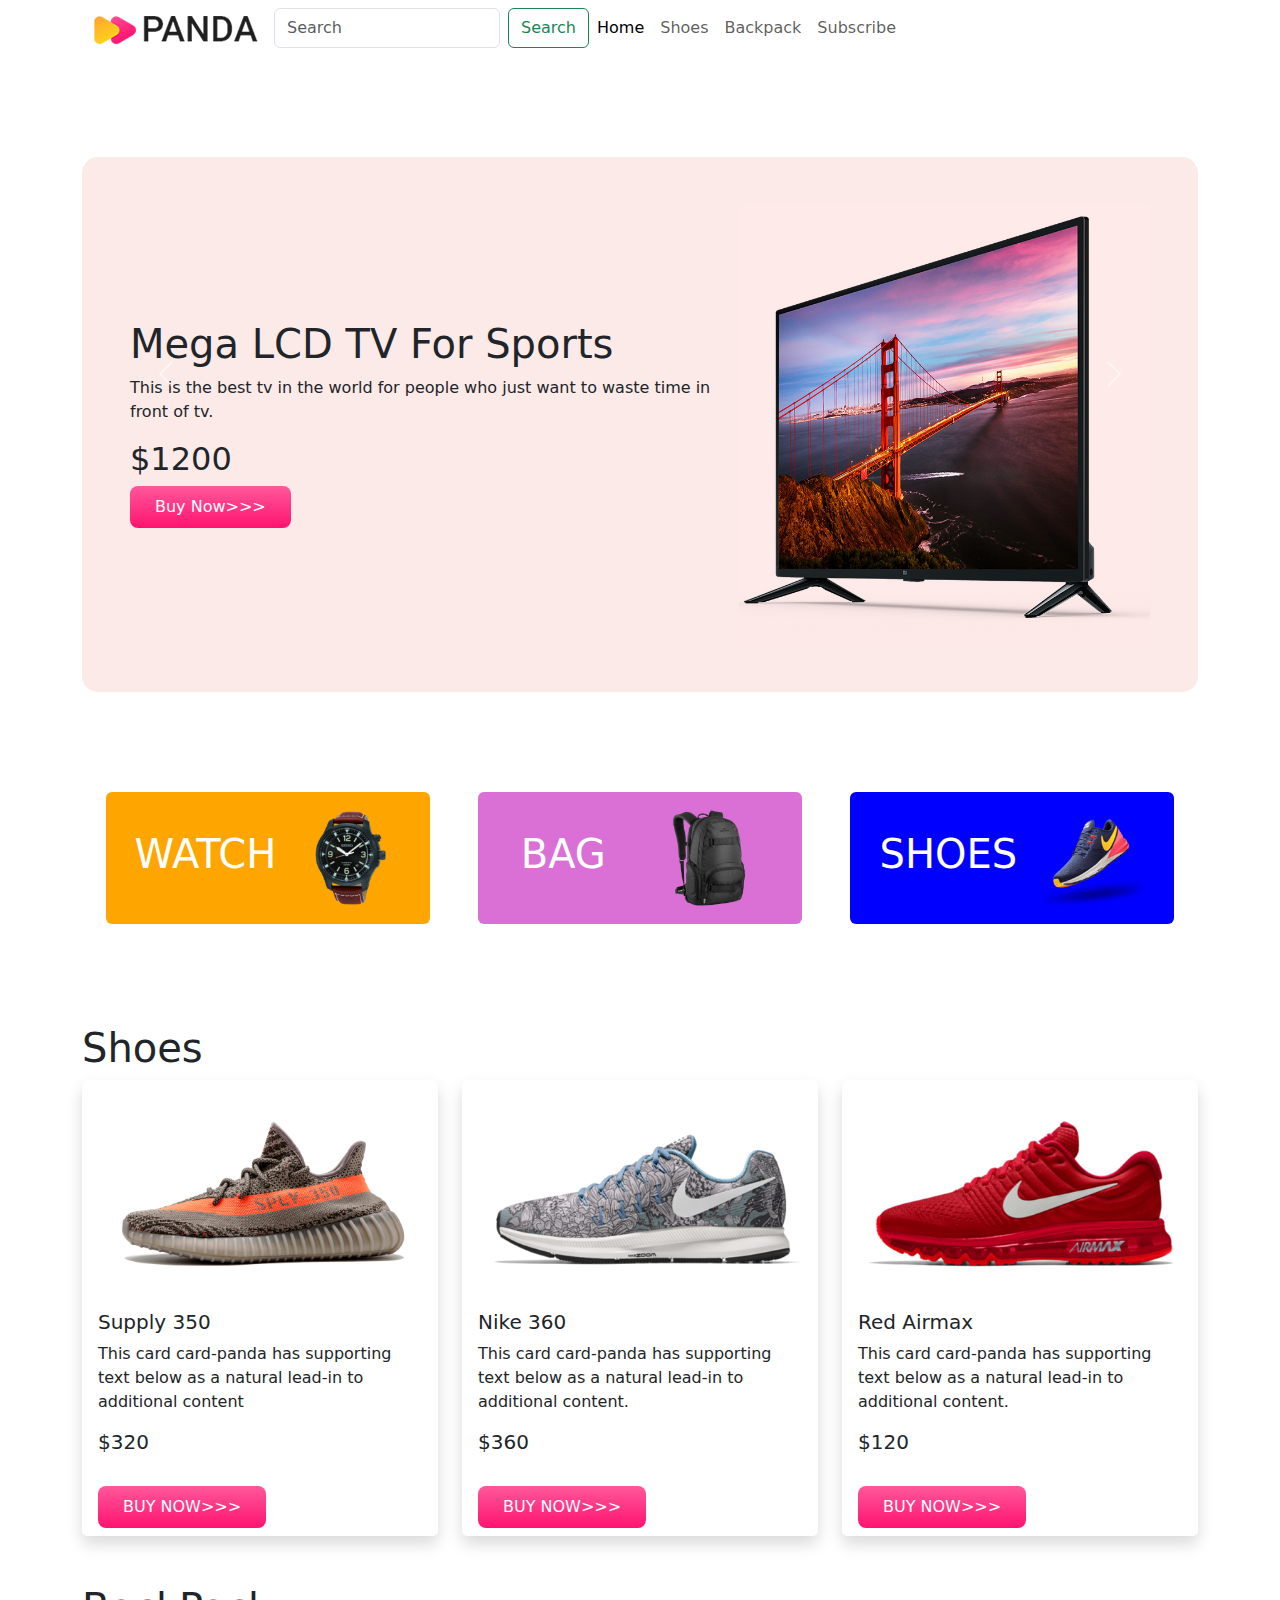
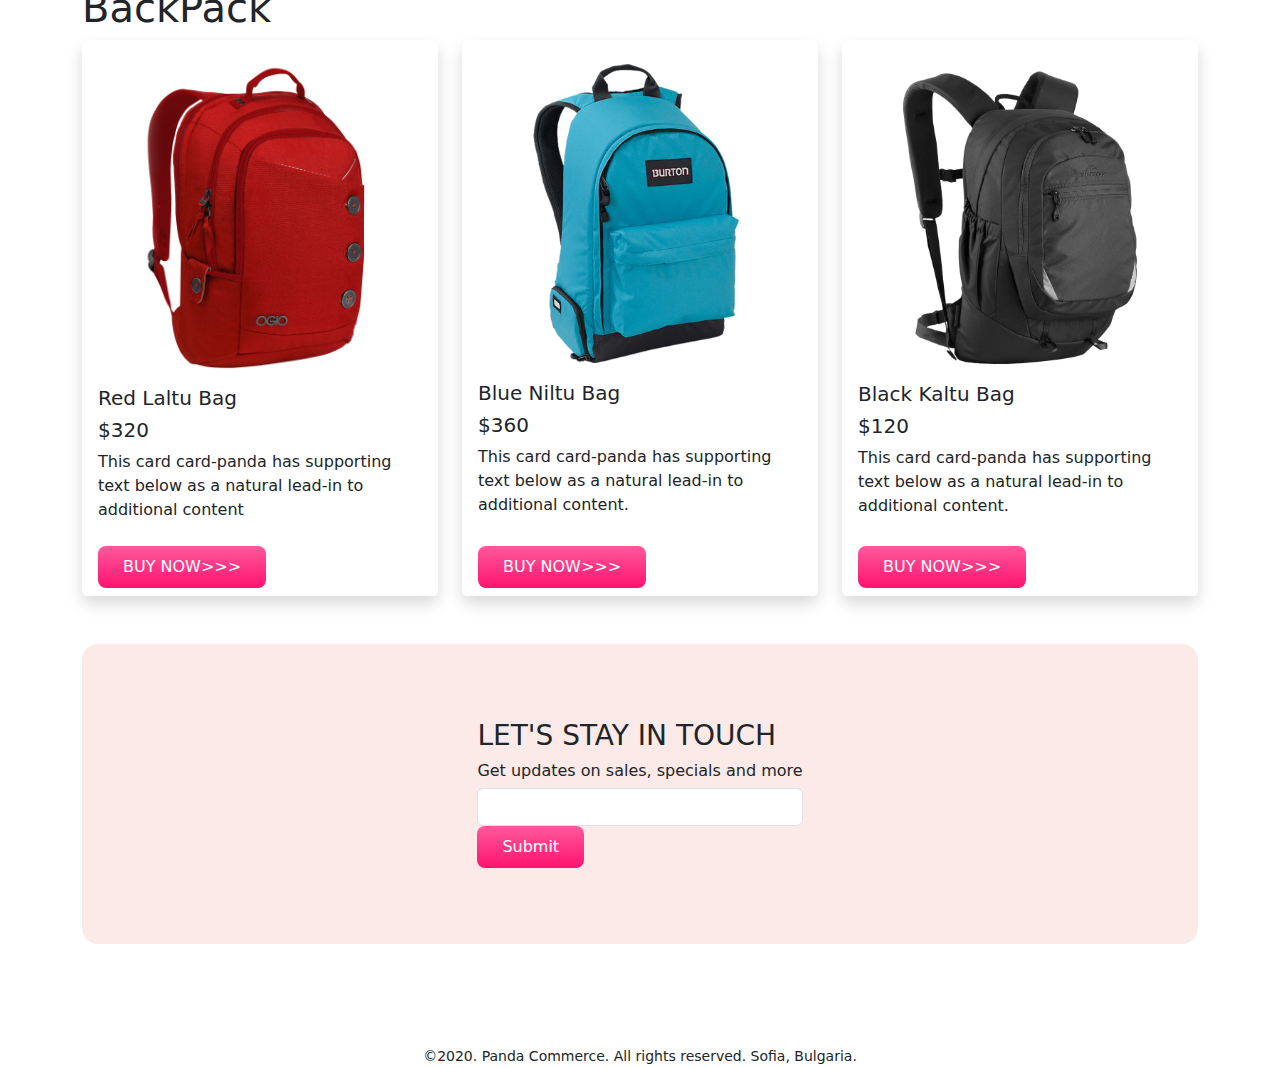
<file: index.html>
<!DOCTYPE html>
<html lang="en">
<head>
    <meta charset="UTF-8">
    <meta http-equiv="X-UA-Compatible" content="IE=edge">
    <meta name="viewport" content="width=device-width, initial-scale=1.0">
    <title>bootstrap</title>
    <link rel="stylesheet" href="css/bootstrap.min.css">
    <link rel="stylesheet" href="css/style.css">
</head>
<body>
    <header class="container">
        <nav class="navbar navbar-expand-lg">
        <div class="container-fluid">
          <a class="navbar-brand" href="#"><img src="images/logo.png" alt=""></a>

          <button class="navbar-toggler " type="button" data-bs-toggle="collapse" data-bs-target="#navbarNavAltMarkup" aria-controls="navbarNavAltMarkup" aria-expanded="false" aria-label="Toggle navigation">
            <span class="navbar-toggler-icon"></span>
          </button>
          <div class="collapse navbar-collapse" id="navbarNavAltMarkup">
            <div class="navbar-nav">
                <form class="d-flex" role="search">
                    <input class="form-control me-2" type="search" placeholder="Search" aria-label="Search">
                    <button class="btn btn-outline-success" type="submit">Search</button>
                  </form>
                  
              <a class="nav-link active" aria-current="page" href="#">Home</a>
              <a class="nav-link" href="#Shoes">Shoes</a>
              <a class="nav-link" href="#Backpack">Backpack</a>
              <a class="nav-link" href="#Subscribe">Subscribe</a>
            </div>
          </div>
        </div>
      </nav>
      <div id="carouselExampleAutoplaying" class="carousel slide panda-slide" data-bs-ride="carousel">
        <div class="carousel-inner">
          <div class="carousel-item active">
           <div class="row align-items-center p-5">
            <div class="col-md-7">
              <h1>Mega LCD TV For Sports</h1>
              <p>This is the best tv in the world for people who just want to waste time in  front of tv.</p>
              <h2>$1200</h2>
              <button class="btn btn-info buy-now-button">Buy Now>>></button>
            </div>
            <div class="col-md-5">
              <img src="images/banner-images/tv.png" class="d-block w-100" alt="...">
            </div>
           </div>
          </div>
          <div class="carousel-item">
            <div class="row align-items-center p-5">
              <div class="col-md-7">
                <h1>X-Box for your living room</h1>
              <p>This is the best headphone in the world for people who just want to waste time in front of funky world.</p>
              <h2>$600</h2>
              <button class="btn btn-info buy-now-button">Buy Now>>></button>
              </div>
              <div class="col-md-5">
                <img src="images/banner-images/xbox.png" class="d-block w-100" alt="...">
              </div>
             </div>
          </div>
          <div class="carousel-item">
            <div class="row align-items-center p-5">
              <div class="col-md-7">
                <h1>Cool Dude Headphone</h1>
              <p>This is the best headphone in the world for people who just want to waste time in front of funky world</p>
              <h2>$420</h2>
              <button class="btn btn-info buy-now-button">Buy Now>>></button>
              </div>
              <div class="col-md-5">
                <img src="images/banner-images/headphone.png" class="d-block w-100" alt="...">
              </div>
             </div>
          </div>
        </div>
        <button class="carousel-control-prev" type="button" data-bs-target="#carouselExampleAutoplaying" data-bs-slide="prev">
          <span class="carousel-control-prev-icon" aria-hidden="true"></span>
          <span class="visually-hidden">Previous</span>
        </button>
        <button class="carousel-control-next" type="button" data-bs-target="#carouselExampleAutoplaying" data-bs-slide="next">
          <span class="carousel-control-next-icon" aria-hidden="true"></span>
          <span class="visually-hidden">Next</span>
        </button>
      </div>
    </header>
    <main class="container">
        <section class="container px-4 mt-5 text-center rounded categories">
          <div class="row gx-5">
            <div class="col">
             <div class=" cat-1 p-3  text-white rounded d-flex  align-items-center justify-content-around">
                <h1> WATCH</h1>
                <img src="images/categories/watch.png" alt="">
               </div>
            </div>
            <div class="col">
              <div class="cat-2 p-3  text-white rounded d-flex  align-items-center justify-content-around">
                 <h1>BAG</h1>
                 <img src="images/categories/bag.png" alt="">
                </div>
             </div>
             <div class="col">
              <div class="cat-3 p-3  text-white rounded d-flex  align-items-center justify-content-around">
                 <h1>SHOES</h1>
                 <img src="images/categories/shoes.png" alt="">
                </div>
             </div>
          </div>
        </section>
        <section id="Shoes" class="mt-5">
          <h1>Shoes</h1>
          <div class="row row-cols-1 row-cols-md-3 g-4">
            <div class="col">
              <div class="card card-panda h-100 shadow rounded ">
                <img src="images/shoes/shoe-1.png" class="card-img-top" alt="...">
                <div class="card-body">
                  <h5 class="card-title">Supply 350</h5>
                  <p class="card-text">This card card-panda has supporting text below as a natural lead-in to additional content</p>
                  <h5 class="card-title">$320 </h5>
                </div>
                <div class="card-footer card-panda-footer">
                  <button type="button" class="btn btn-info buy-now-button">BUY NOW>>></button>
                </div>
              </div>
            </div>
            <div class="col">
              <div class="card card-panda h-100 shadow rounded">
                <img src="images/shoes/shoe-2.png" class="card-img-top" alt="...">
                <div class="card-body">
                  <h5 class="card-title">Nike 360</h5>
                  <p class="card-text">This card card-panda has supporting text below as a natural lead-in to additional content.</p>
                  <h5 class="card-title">$360 </h5>
                </div>
                <div class="card-footer card-panda-footer">
                  <button type="button" class="btn btn-success buy-now-button">BUY NOW>>></button>
                </div>
              </div>
            </div>
            <div class="col">
              <div class="card card-panda h-100 shadow rounded">
                <img src="images/shoes/shoe-3.png" class="card-img-top" alt="...">
                <div class="card-body">
                  <h5 class="card-title">Red Airmax</h5> 
                 
                  <p class="card-text">This card card-panda has supporting text below as a natural lead-in to additional content.</p>
                  <h5 class="card-title">$120 </h5>
                </div>
                <div class="card-footer card-panda-footer">
                  <button type="button" class="btn btn-warning  buy-now-button">BUY NOW>>></button>
                </div>
              </div>
            </div>
          </div>
        </section>

        <section id="Backpack" class="mt-5">
          <h1>BackPack</h1>
          <div class="row row-cols-1 row-cols-md-3 g-4">
            <div class="col">
              <div class="card card-panda h-100 shadow rounded ">
                <img src="images/bags/bag-1.png" class="card-img-top" alt="...">
                <div class="card-body">
                  <h5 class="card-title">Red Laltu Bag</h5>
                  <h5 class="card-title">$320 </h5>
                  <p class="card-text">This card card-panda has supporting text below as a natural lead-in to additional content</p>
                  
                </div>
                <div class="card-footer card-panda-footer">
                  <button type="button" class="btn btn-info buy-now-button">BUY NOW>>></button>
                </div>
              </div>
            </div>
            <div class="col">
              <div class="card card-panda h-100 shadow rounded">
                <img src="images/bags/bag-2.png" class="card-img-top" alt="...">
                <div class="card-body">
                  <h5 class="card-title">Blue Niltu Bag</h5>
                  <h5 class="card-title">$360 </h5>
                  <p class="card-text">This card card-panda has supporting text below as a natural lead-in to additional content.</p>
                  
                </div>
                <div class="card-footer card-panda-footer">
                  <button type="button" class="btn btn-info buy-now-button">BUY NOW>>></button>
                </div>
              </div>
            </div>
            <div class="col">
              <div class="card card-panda h-100 shadow rounded">
                <img src="images/bags/bag-3.png" class="card-img-top" alt="...">
                <div class="card-body">
                  <h5 class="card-title">Black Kaltu Bag</h5> 
                  <h5 class="card-title">$120 </h5>
                  <p class="card-text">This card card-panda has supporting text below as a natural lead-in to additional content.</p>
                  
                </div>
                <div class="card-footer card-panda-footer">
                  <button type="button" class="btn btn-info buy-now-button">BUY NOW>>></button>
                </div>
              </div>
            </div>
          </div>
        </section>
        <section id="Subscribe" style="height: 300px;" class="bg-p mt-5 mb-5 d-flex justify-content-center align-items-center">
          <div class="subscribe">
            <h3>LET'S STAY IN TOUCH</h3>
          <h6>Get updates on sales, specials and more</h6>
          <input class="form-control me-2" type="text" placeholder="">
          <div>
            <button type="button" class="btn buy-now-button">Submit</button>
          </div>
          </div>
        </section>
        

        
    </main>
   <footer class="text-center mt-5">
          <small>©2020. Panda Commerce. All rights reserved. Sofia, Bulgaria.</small>
        </footer>

   <script src="js/bootstrap.min.js"></script>
    
</body>
</html>
</file>
<file: css/style.css>
.container{
    margin-bottom: 100px;}
.card-panda{
    border: 0;
}
.card-panda-footer{
    background-color: white;
    border: 0;
}
.panda-slide .carousel-item {
    background-color: #fceae8;
    border-radius: 1em;
    margin-top: 100px;
}
.buy-now-button{
    background-image: linear-gradient(to bottom, #FF589B 0%, #FF136F 100%);
    color: #fff;
    border: none;
    border-radius: 8px;
    padding: 9px 25px;
    cursor:default;}
    .bg-p{
        background-color: #fceae8;
        border-radius: 1em;
        
    }
    .cat-1, .cat-2, .cat-3{
        padding: 10px 30px;
        border-radius: 10px;
    }
    .cat-1{
        background-color: orange;
    }
    .cat-2{
        background-color: orchid;
    }
    .cat-3{
        background-color: blue;
    }
    .categories img{
        width: 100px;
    }
</file>
